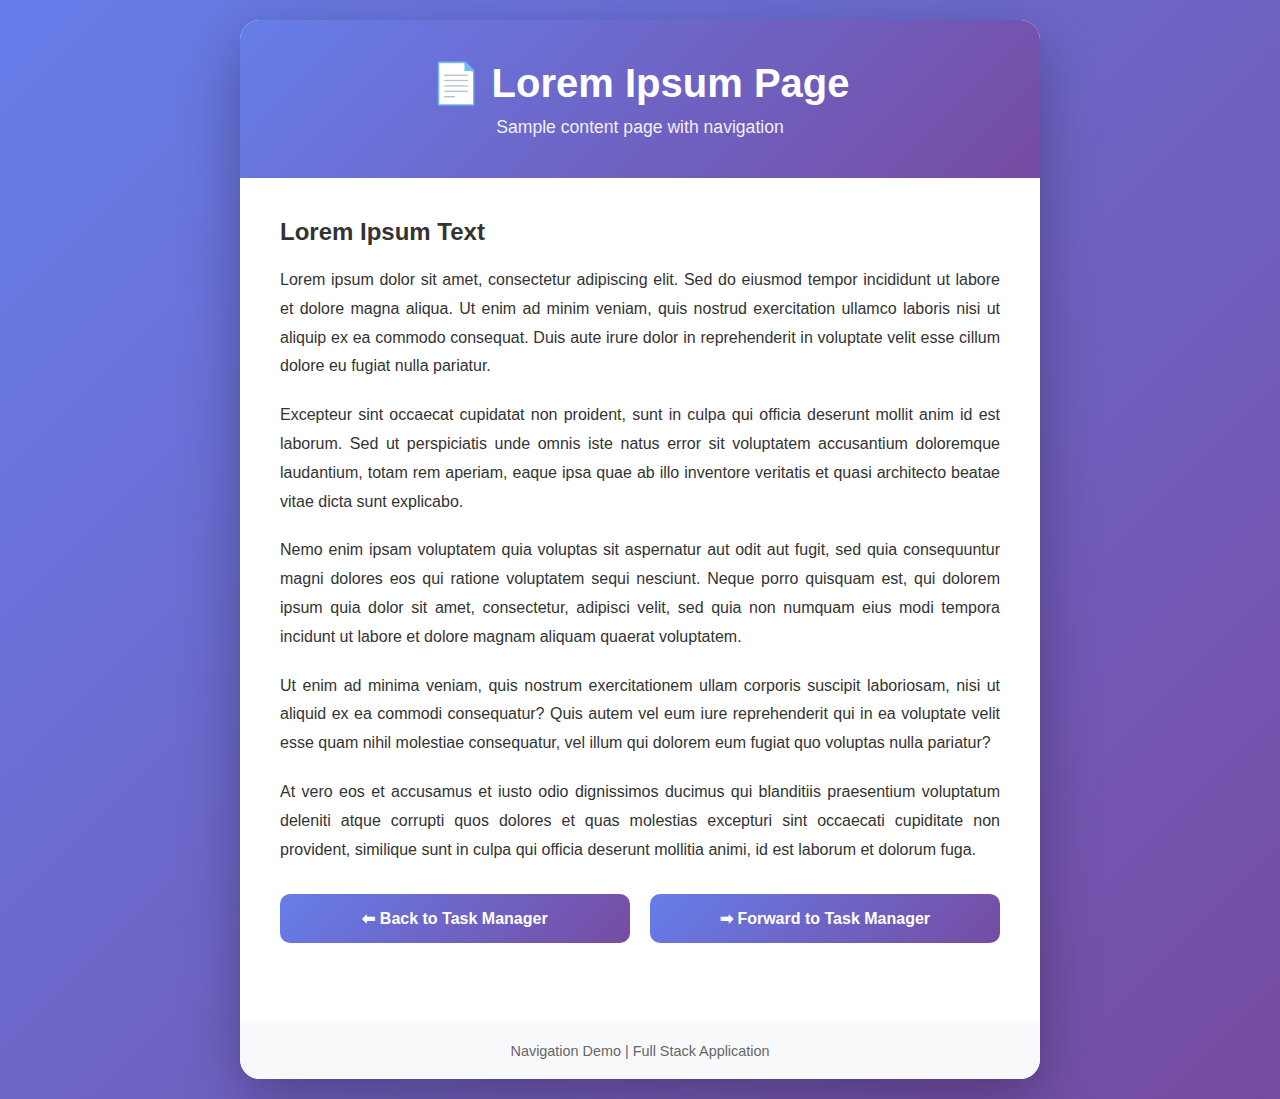
<file: frontend/page2.html>
<!DOCTYPE html>
<html lang="en">
<head>
    <meta charset="UTF-8">
    <meta name="viewport" content="width=device-width, initial-scale=1.0">
    <title>Lorem Ipsum - Page 2</title>
    <link rel="stylesheet" href="styles.css">
    <style>
        .navigation-buttons {
            display: flex;
            justify-content: space-between;
            gap: 20px;
            margin-top: 30px;
        }
        
        .nav-btn {
            flex: 1;
            padding: 15px 30px;
            border: none;
            border-radius: 10px;
            font-size: 1rem;
            cursor: pointer;
            transition: all 0.3s;
            font-weight: 600;
            background: linear-gradient(135deg, #667eea 0%, #764ba2 100%);
            color: white;
            text-decoration: none;
            text-align: center;
            display: block;
        }
        
        .nav-btn:hover {
            transform: translateY(-2px);
            box-shadow: 0 5px 15px rgba(102, 126, 234, 0.4);
        }
        
        .lorem-content {
            line-height: 1.8;
            color: #333;
            text-align: justify;
        }
        
        .lorem-content p {
            margin-bottom: 20px;
        }
    </style>
</head>
<body>
    <div class="container">
        <header>
            <h1>📄 Lorem Ipsum Page</h1>
            <p class="subtitle">Sample content page with navigation</p>
        </header>

        <main>
            <section>
                <h2>Lorem Ipsum Text</h2>
                <div class="lorem-content">
                    <p>
                        Lorem ipsum dolor sit amet, consectetur adipiscing elit. Sed do eiusmod tempor incididunt ut labore et dolore magna aliqua. Ut enim ad minim veniam, quis nostrud exercitation ullamco laboris nisi ut aliquip ex ea commodo consequat. Duis aute irure dolor in reprehenderit in voluptate velit esse cillum dolore eu fugiat nulla pariatur.
                    </p>
                    <p>
                        Excepteur sint occaecat cupidatat non proident, sunt in culpa qui officia deserunt mollit anim id est laborum. Sed ut perspiciatis unde omnis iste natus error sit voluptatem accusantium doloremque laudantium, totam rem aperiam, eaque ipsa quae ab illo inventore veritatis et quasi architecto beatae vitae dicta sunt explicabo.
                    </p>
                    <p>
                        Nemo enim ipsam voluptatem quia voluptas sit aspernatur aut odit aut fugit, sed quia consequuntur magni dolores eos qui ratione voluptatem sequi nesciunt. Neque porro quisquam est, qui dolorem ipsum quia dolor sit amet, consectetur, adipisci velit, sed quia non numquam eius modi tempora incidunt ut labore et dolore magnam aliquam quaerat voluptatem.
                    </p>
                    <p>
                        Ut enim ad minima veniam, quis nostrum exercitationem ullam corporis suscipit laboriosam, nisi ut aliquid ex ea commodi consequatur? Quis autem vel eum iure reprehenderit qui in ea voluptate velit esse quam nihil molestiae consequatur, vel illum qui dolorem eum fugiat quo voluptas nulla pariatur?
                    </p>
                    <p>
                        At vero eos et accusamus et iusto odio dignissimos ducimus qui blanditiis praesentium voluptatum deleniti atque corrupti quos dolores et quas molestias excepturi sint occaecati cupiditate non provident, similique sunt in culpa qui officia deserunt mollitia animi, id est laborum et dolorum fuga.
                    </p>
                </div>
                
                <div class="navigation-buttons">
                    <a href="index.html" class="nav-btn">⬅ Back to Task Manager</a>
                    <a href="index.html" class="nav-btn">➡ Forward to Task Manager</a>
                </div>
            </section>
        </main>

        <footer>
            <p>Navigation Demo | Full Stack Application</p>
        </footer>
    </div>
</body>
</html>
</file>
<file: frontend/styles.css>
* {
    margin: 0;
    padding: 0;
    box-sizing: border-box;
}

body {
    font-family: 'Segoe UI', Tahoma, Geneva, Verdana, sans-serif;
    background: linear-gradient(135deg, #667eea 0%, #764ba2 100%);
    min-height: 100vh;
    padding: 20px;
}

.container {
    max-width: 800px;
    margin: 0 auto;
    background: white;
    border-radius: 20px;
    box-shadow: 0 20px 60px rgba(0, 0, 0, 0.3);
    overflow: hidden;
}

header {
    background: linear-gradient(135deg, #667eea 0%, #764ba2 100%);
    color: white;
    padding: 40px;
    text-align: center;
}

h1 {
    font-size: 2.5rem;
    margin-bottom: 10px;
}

.subtitle {
    opacity: 0.9;
    font-size: 1.1rem;
}

.status {
    margin-top: 15px;
    padding: 10px;
    border-radius: 5px;
    font-size: 0.9rem;
}

.status.healthy {
    background: rgba(76, 175, 80, 0.2);
    color: #2e7d32;
}

.status.error {
    background: rgba(244, 67, 54, 0.2);
    color: #c62828;
}

main {
    padding: 40px;
}

section {
    margin-bottom: 40px;
}

h2 {
    color: #333;
    margin-bottom: 20px;
    font-size: 1.5rem;
}

.input-group {
    display: flex;
    gap: 10px;
}

input[type="text"] {
    flex: 1;
    padding: 15px;
    border: 2px solid #e0e0e0;
    border-radius: 10px;
    font-size: 1rem;
    transition: border-color 0.3s;
}

input[type="text"]:focus {
    outline: none;
    border-color: #667eea;
}

.btn {
    padding: 15px 30px;
    border: none;
    border-radius: 10px;
    font-size: 1rem;
    cursor: pointer;
    transition: all 0.3s;
    font-weight: 600;
}

.btn-primary {
    background: linear-gradient(135deg, #667eea 0%, #764ba2 100%);
    color: white;
}

.btn-primary:hover {
    transform: translateY(-2px);
    box-shadow: 0 5px 15px rgba(102, 126, 234, 0.4);
}

.btn-success {
    background: #4caf50;
    color: white;
    padding: 8px 16px;
    font-size: 0.9rem;
}

.btn-danger {
    background: #f44336;
    color: white;
    padding: 8px 16px;
    font-size: 0.9rem;
}

.btn-success:hover {
    background: #45a049;
}

.btn-danger:hover {
    background: #da190b;
}

.tasks-list {
    display: flex;
    flex-direction: column;
    gap: 15px;
}

.task-item {
    background: #f8f9fa;
    padding: 20px;
    border-radius: 10px;
    display: flex;
    justify-content: space-between;
    align-items: center;
    transition: all 0.3s;
}

.task-item:hover {
    box-shadow: 0 5px 15px rgba(0, 0, 0, 0.1);
    transform: translateY(-2px);
}

.task-item.completed {
    opacity: 0.6;
}

.task-content {
    flex: 1;
}

.task-title {
    font-size: 1.1rem;
    color: #333;
    margin-bottom: 5px;
}

.task-title.completed {
    text-decoration: line-through;
    color: #999;
}

.task-id {
    font-size: 0.85rem;
    color: #999;
}

.task-actions {
    display: flex;
    gap: 10px;
}

.loading {
    text-align: center;
    color: #999;
    padding: 40px;
    font-style: italic;
}

.empty-state {
    text-align: center;
    color: #999;
    padding: 40px;
}

footer {
    background: #f8f9fa;
    padding: 20px;
    text-align: center;
    color: #666;
    font-size: 0.9rem;
}

@media (max-width: 600px) {
    .input-group {
        flex-direction: column;
    }
    
    .task-item {
        flex-direction: column;
        gap: 15px;
        align-items: flex-start;
    }
    
    .task-actions {
        width: 100%;
    }
}
</file>
